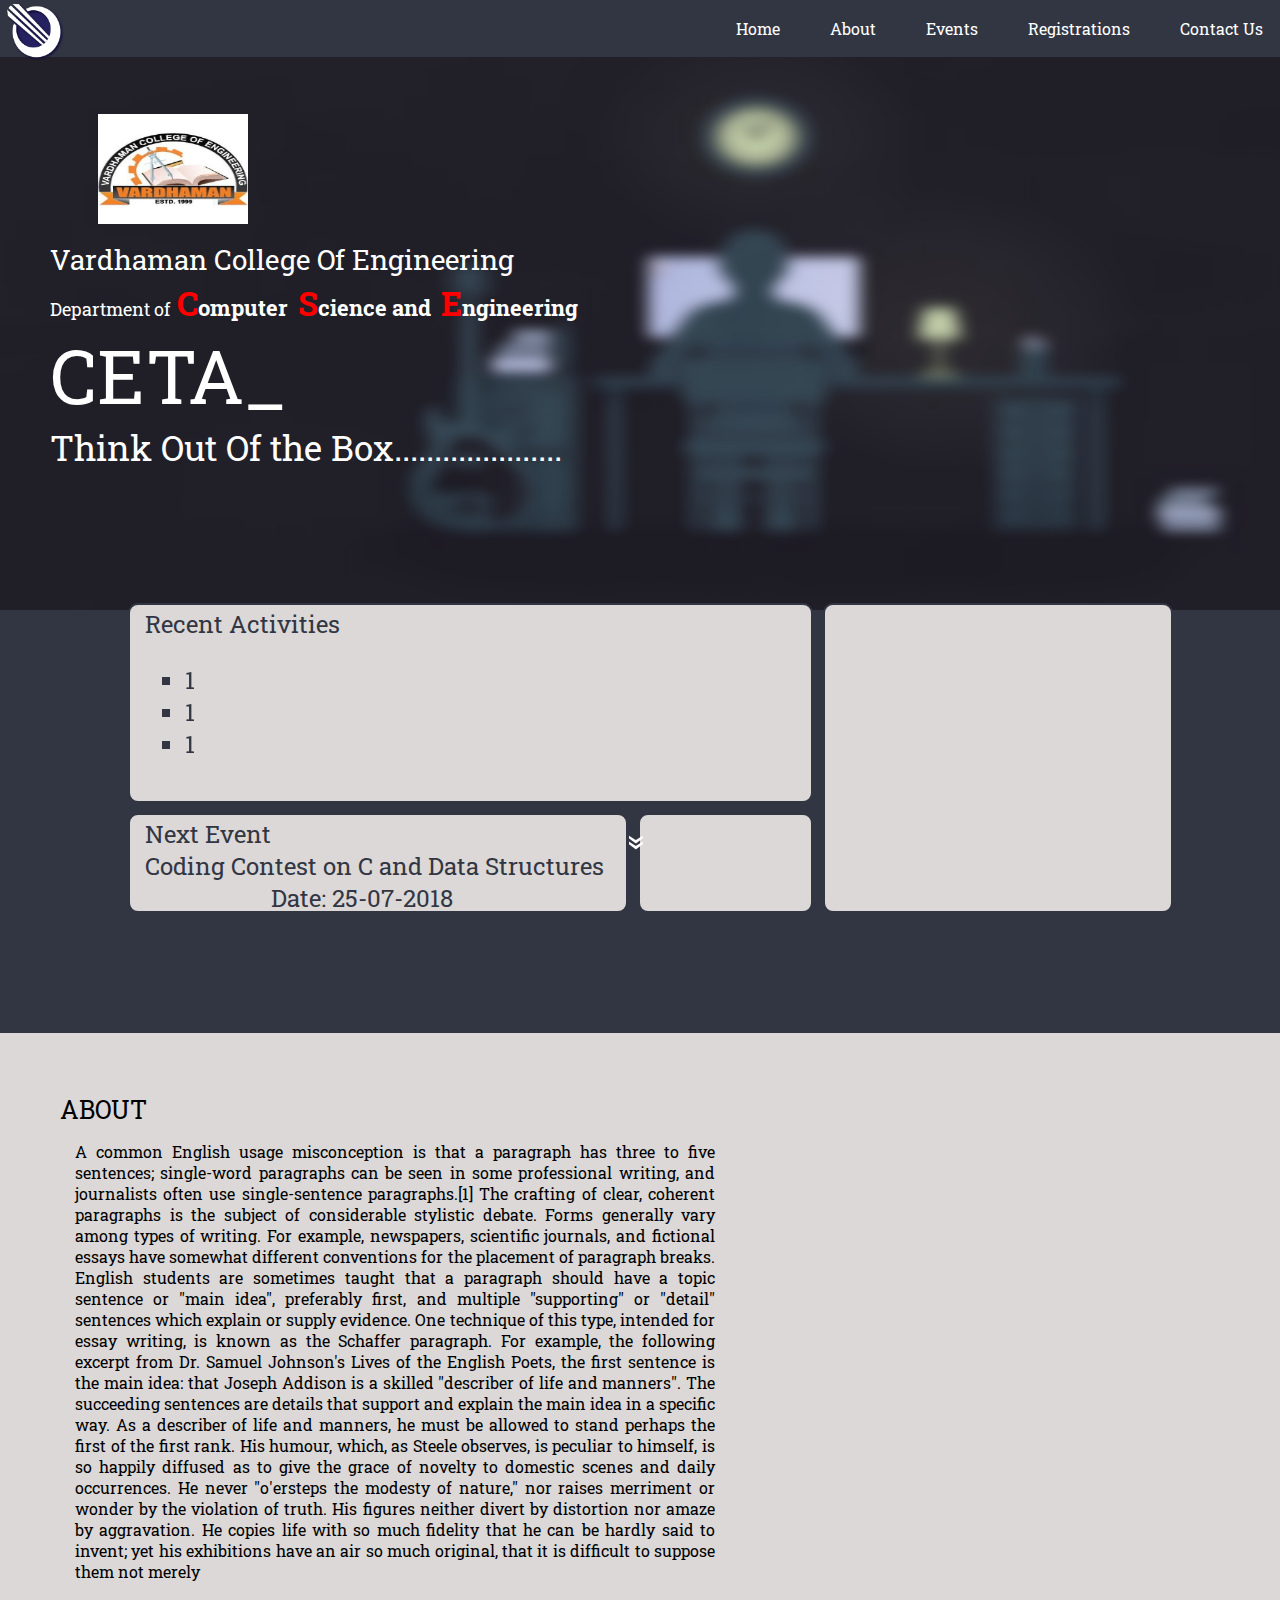
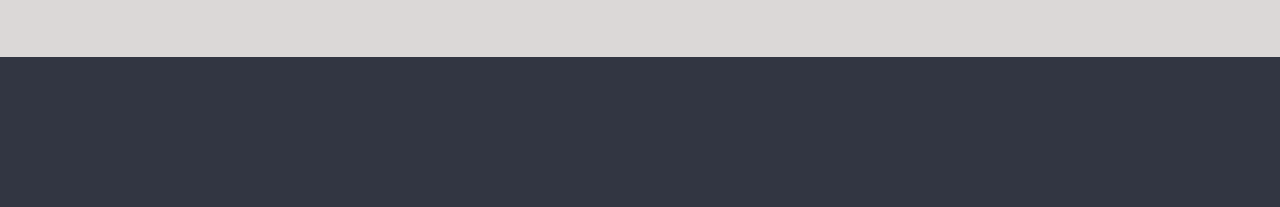
<file: index.html>
<!DOCTYPE html>
<html lang="en">

<head>
    <meta charset="UTF-e8">
    <meta name="viewport" content="width=device-width, initial-scale=1.0">
    <meta http-equiv="X-UA-Compatible" content="ie=edge">
    <link rel="stylesheet" href="homepage.css">
    <link rel="stylesheet" href="common.css">
    <link href="https://fonts.googleapis.com/css?family=Roboto+Slab" rel="stylesheet">
    <title>CETA</title>
</head>

<body>
    <div class="title" id="tit">
        <div class="logo">
            <img class="img-logo" src="img/logo.png" alt="">
        </div>
        <nav>
            <a href="index.html">Home</a>
            <a href="#abt">About</a>
            <a href="events.html">Events</a>
            <a href="registration.html">Registrations</a>
            <a href="contactus.html">Contact Us</a>
        </nav>
    </div>
    <div class="mainhed">
        <img class="clg-logo" src="img/vardhaman.png" alt="" srcset=""> <br>
        <span class="dept">
        <span class="clg"> Vardhaman College Of Engineering <br> </span>
        <font size=4>Department of </font>
        <span class="cse"> Computer </span>
        <span class="cse">Science and</span>
        <span class="cse">Engineering</span> <br>
        <span class="ceta">  CETA<span class="underscore">_</span></span>
        </span>
        <p class="caption">Think Out Of the Box.....................</p>
    </div>
    <p class="arrow">&#187</p>
    <div class="container">
        <div class="box a">Recent Activities
            <ul class="acts">
                <li class="actlist">1</li>
                <li class="actlist">1</li>
                <li class="actlist">1</li>
            </ul>
        </div>
        <div class="box b">

        </div>
        <div class="box c">Next Event
            <br>Coding Contest on C and Data Structures <br> &emsp;&emsp;&emsp;&emsp;&emsp; Date: 25-07-2018
        </div>
        <div class="box d"> </div>
    </div>


    <div class="abt" id="abt">
        <span class="sidehed">ABOUT</span> <br>
        <div class="abtmatter"> A common English usage misconception is that a paragraph has three to five sentences; single-word paragraphs can be seen in some professional writing, and journalists often use single-sentence paragraphs.[1] The crafting of clear, coherent paragraphs
            is the subject of considerable stylistic debate. Forms generally vary among types of writing. For example, newspapers, scientific journals, and fictional essays have somewhat different conventions for the placement of paragraph breaks. English
            students are sometimes taught that a paragraph should have a topic sentence or "main idea", preferably first, and multiple "supporting" or "detail" sentences which explain or supply evidence. One technique of this type, intended for essay
            writing, is known as the Schaffer paragraph. For example, the following excerpt from Dr. Samuel Johnson's Lives of the English Poets, the first sentence is the main idea: that Joseph Addison is a skilled "describer of life and manners". The
            succeeding sentences are details that support and explain the main idea in a specific way. As a describer of life and manners, he must be allowed to stand perhaps the first of the first rank. His humour, which, as Steele observes, is peculiar
            to himself, is so happily diffused as to give the grace of novelty to domestic scenes and daily occurrences. He never "o'ersteps the modesty of nature," nor raises merriment or wonder by the violation of truth. His figures neither divert by
            distortion nor amaze by aggravation. He copies life with so much fidelity that he can be hardly said to invent; yet his exhibitions have an air so much original, that it is difficult to suppose them not merely
        </div>
    </div>
    <div class="copyrites">

    </div>

</body>

</html>
</file>
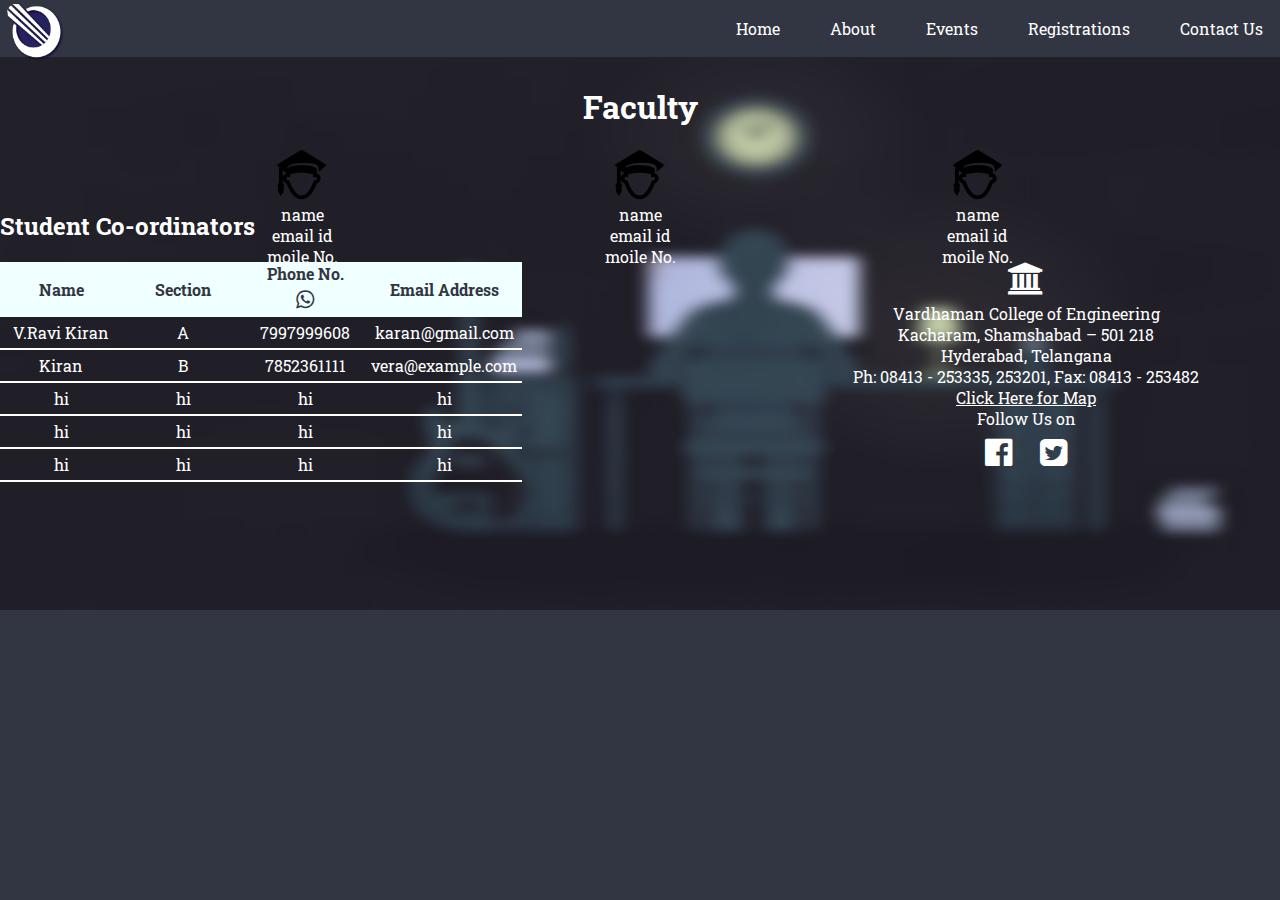
<file: contactus.html>
<!DOCTYPE html>
<html lang="en">

<head>
    <meta charset="UTF-8">
    <meta name="viewport" content="width=device-width, initial-scale=1.0">
    <meta http-equiv="X-UA-Compatible" content="ie=edge">
    <link href=" https://fonts.googleapis.com/css?family=Roboto+Slab " rel="stylesheet ">
    <link rel="stylesheet" href="https://maxcdn.bootstrapcdn.com/font-awesome/4.4.0/css/font-awesome.min.css">
    <link rel="stylesheet" href="common.css">
    <link rel="stylesheet" href="contactus.css">
    <title>Document</title>
</head>

<body>
    <div class="title" id="tit">
        <div class="logo">
            <img class="img-logo" src="img/logo.png" alt="">
        </div>
        <nav>
            <a href="index.html">Home</a>
            <a href="#abt">About</a>
            <a href="">Events</a>
            <a href="registration.html">Registrations</a>
            <a href="login.html">Contact Us</a>
        </nav>
    </div>
    <div class="container">
        <div class="fac-det">
            <h1 class="fac">Faculty</h1>

            <div class="faculty">

                <div class="imgs">
                    <img src="img/student.png" alt=""> <br> name <br> email id <br>moile No.
                </div>
                <div class="imgs">
                    <img src="img/student.png" alt=""> <br> name <br> email id <br>moile No.
                </div>
                <div class="imgs">
                    <img src="img/student.png" alt=""> <br> name <br> email id <br>moile No.
                </div>

            </div>

        </div>
        <div class="stu-det">
            <h2>Student Co-ordinators</h2>
            <table class="student" color="red">
                <tr>
                    <th>Name</th>
                    <th>Section</th>
                    <th valign="center">Phone No. <i class="fa fa-whatsapp fa-lg"></i></th>
                    <th>Email Address</th>
                </tr>
                <tr>
                    <td>V.Ravi Kiran</td>
                    <td>A</td>
                    <td>7997999608</td>
                    <td>karan@gmail.com</td>
                </tr>
                <tr>
                    <td>Kiran</td>
                    <td>B</td>
                    <td>7852361111</td>
                    <td>vera@example.com</td>
                </tr>
                <tr>
                    <td>hi</td>
                    <td>hi</td>
                    <td>hi</td>
                    <td>hi</td>
                </tr>
                <tr>
                    <td>hi</td>
                    <td>hi</td>
                    <td>hi</td>
                    <td>hi</td>
                </tr>
                <tr>
                    <td>hi</td>
                    <td>hi</td>
                    <td>hi</td>
                    <td>hi</td>
                </tr>

            </table>


        </div>
        <div class="clg-det">
            <i class="fa fa-university fa-2x" aria-hidden="true"></i> <br> Vardhaman College of Engineering <br> Kacharam, Shamshabad – 501 218 <br> Hyderabad, Telangana <br> Ph: 08413 - 253335, 253201, Fax: 08413 - 253482 <br>
            <u><a href="https://www.google.co.in/maps/place/Vardhaman+College+of+Engineering/@17.2547206,78.3043279,17z/data=!3m1!4b1!4m5!3m4!1s0x3bcb90c8da620f9d:0x19d0d79257022687!8m2!3d17.2547155!4d78.3065166?hl=en">Click Here for Map</a></u> <br>            Follow Us on <br>
            <a href="https://www.facebook.com/"><i class="fa fa-facebook-official fa-2x" aria-hidden="true"></i></a>
            <a href="https://twitter.com/"><i class="fa fa-twitter-square fa-2x" aria-hidden="true"></i></a>

        </div>
    </div>

</body>

</html>
</file>
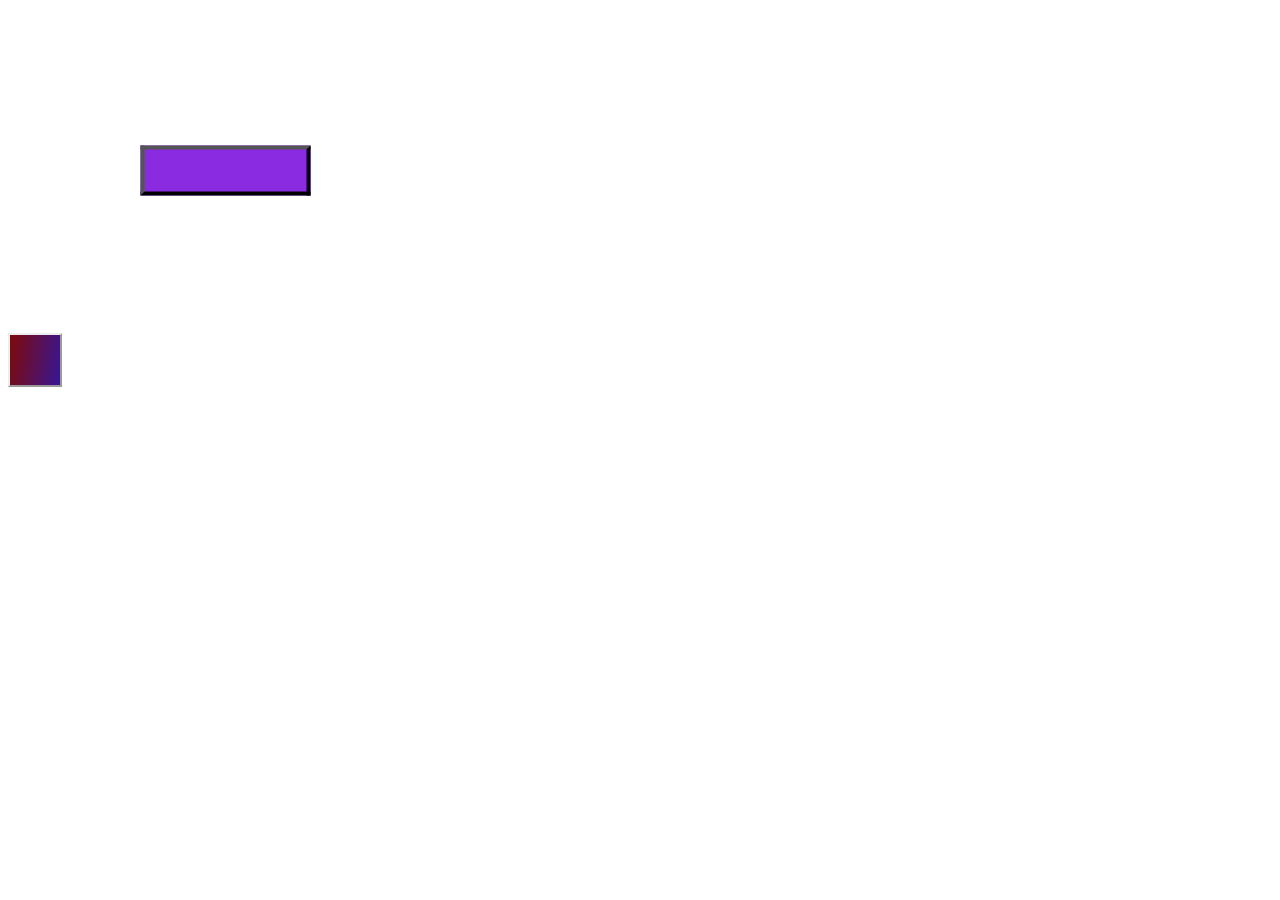
<file: demo.html>
<!DOCTYPE html>
<html lang="en">

<head>
    <meta charset="UTF-8">
    <meta name="viewport" content="width=device-width, initial-scale=1.0">
    <meta http-equiv="X-UA-Compatible" content="ie=edge">
    <title>Document</title>
</head>
<style>
    input[type="button"] {
        width: 85px;
        height: 25px;
        background-color: blueviolet;
        transform: scale(2);
        transition: all 12s;
        margin: 150px 175px;
    }
    
    input[type="button"]:focus {
        outline: none;
    }
    
    .bt {
        width: 50px;
        height: 50px;
        border: 2px outset;
        /* transform: scale(3);
        margin: 150px 175px;
        background: linear-gradient(150deg, #ed45ee, #45e1fd); */
        background: linear-gradient(100deg, rgb(126, 10, 10), rgb(54, 22, 150));
        transition: all 2s;
    }
    
    .bt:hover {
        background: radial-gradient(rgb(54, 22, 150), rgb(126, 10, 10));
        width: 150px;
    }
</style>

<body>
    <input type="button" value="">
    <div class="bt">

    </div>
</body>

</html>
</file>
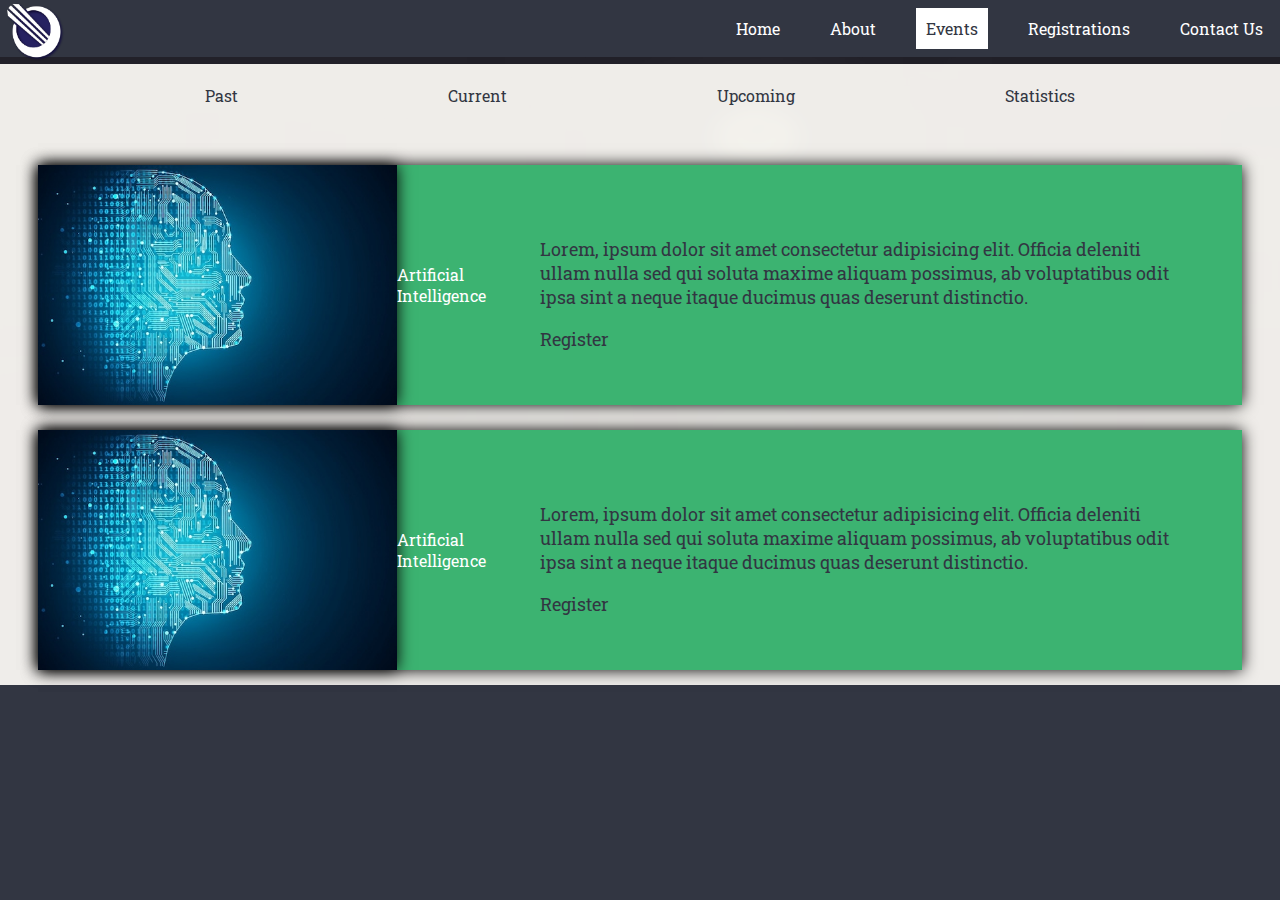
<file: events.html>
<!DOCTYPE html>
<html lang="en">

<head>
    <meta charset="UTF-e8">
    <meta name="viewport" content="width=device-width, initial-scale=1.0">
    <meta http-equiv="X-UA-Compatible" content="ie=edge">
    <link rel="stylesheet" href="events.css">
    <link rel="stylesheet" href="common.css">
    <link href="https://fonts.googleapis.com/css?family=Roboto+Slab" rel="stylesheet">
    <link rel="stylesheet" href="https://maxcdn.bootstrapcdn.com/font-awesome/4.4.0/css/font-awesome.min.css">
    <title>CETA</title>
</head>
<script>
    function readmore() {
        var c = document.getElementById("item1");
        c.style.height = "25em";
        c.style.transition = "height 1s";
        var img = document.getElementById("eve-logo");
        img.style.width = "17%";
        img.style.height = "7em";
        img.style.marginTop = "-20%";
        img.style.transition = "all 1s";
        document.getElementById("rd-mre").value = "COLLAPSE";
    }
</script>


<body>

    <div class="title" id="tit">
        <div class="logo">
            <img class="img-logo" src="img/logo.png" alt="">
        </div>
        <nav>
            <a href="index.html">Home</a>
            <a href="#abt">About</a>
            <a href="" id="eve">Events</a>
            <a href="registration.html">Registrations</a>
            <a href="contactus.html">Contact Us</a>
        </nav>
    </div>

    <div class="cont">
        <div class="eve-select">
            <p class="past">Past</p>
            <p class="current">Current</p>
            <p class="upcoming">Upcoming</p>
            <p class="stats">Statistics </p>
        </div>
        <div class="event-cont">
            <div class="items" id="item1">
                <img src="img/brain.jpg" class="event-img" id="eve-logo">
                <span>Artificial Intelligence</span>
                <div class="event-det">
                    <p class="abt-event">Lorem, ipsum dolor sit amet consectetur adipisicing elit. Officia deleniti ullam nulla sed qui soluta maxime aliquam possimus, ab voluptatibus odit ipsa sint a neque itaque ducimus quas deserunt distinctio. </p>

                    <a href="registration.html">Register</a>
                </div>

            </div>
            <div class="items" id="item1">
                <img src="img/brain.jpg" class="event-img" id="eve-logo">
                <span>Artificial Intelligence</span>
                <div class="event-det">
                    <p class="abt-event">Lorem, ipsum dolor sit amet consectetur adipisicing elit. Officia deleniti ullam nulla sed qui soluta maxime aliquam possimus, ab voluptatibus odit ipsa sint a neque itaque ducimus quas deserunt distinctio. </p>

                    <a href="registration.html">Register</a>
                </div>

            </div>




        </div>
        <i class="fas fa-chart-bar"></i>

</body>

</html>
</file>
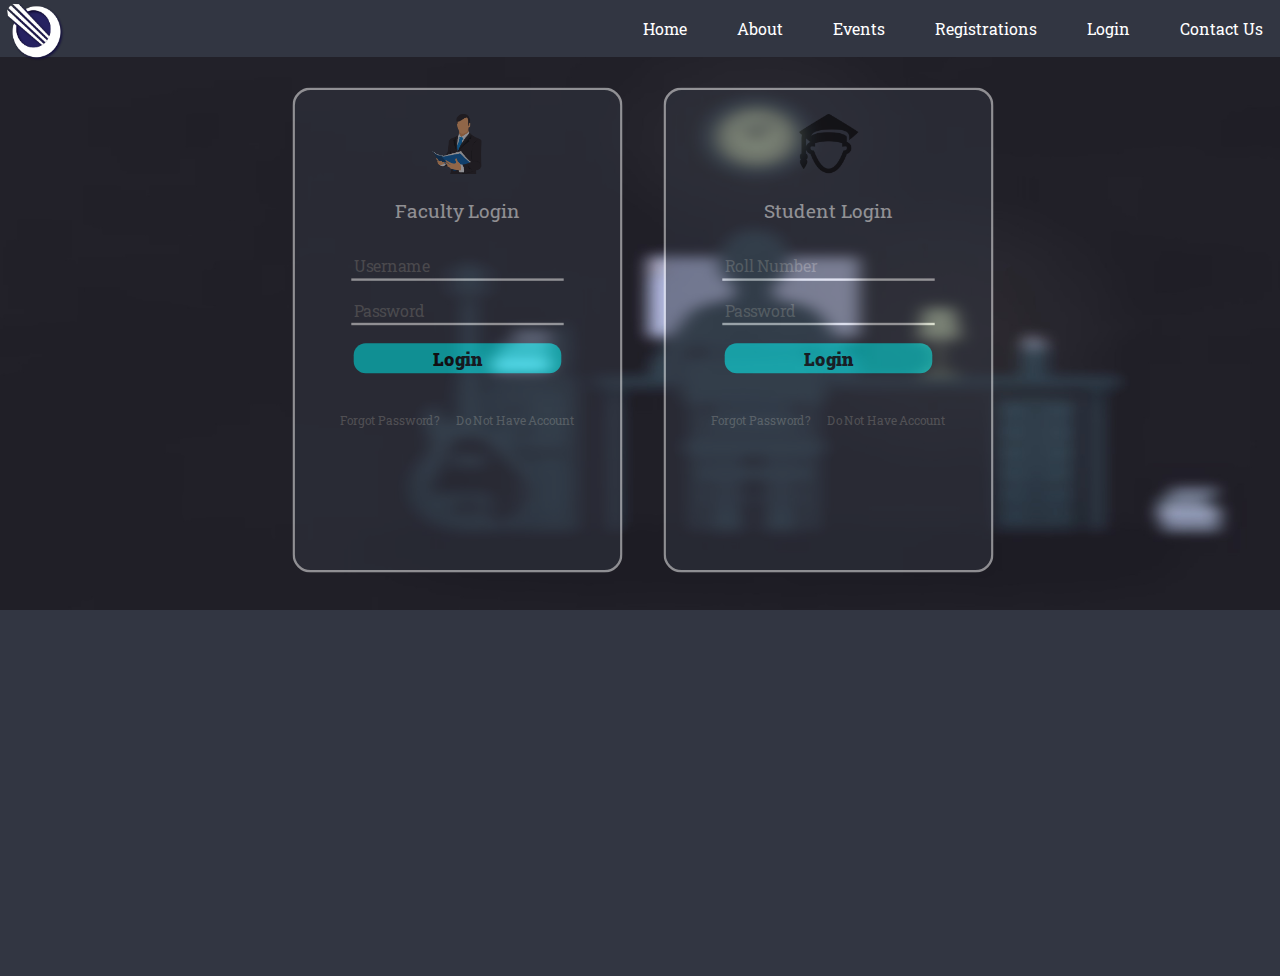
<file: login.html>
<!DOCTYPE html>
<html lang="en">

<head>
    <meta charset="UTF-8">
    <meta name="viewport" content="width=device-width, initial-scale=1.0">
    <meta http-equiv="X-UA-Compatible" content="ie=edge">
    <link rel="stylesheet" href="login.css">
    <link rel="stylesheet" href="common.css">
    <link rel="stylesheet" href="https://maxcdn.bootstrapcdn.com/font-awesome/4.4.0/css/font-awesome.min.css">
    <link href=" https://fonts.googleapis.com/css?family=Roboto+Slab " rel="stylesheet ">
    <title>CETA</title>
</head>
<script>
    function opacity() {
        var ele = document.getElementById("faculty");
        ele.style.opacity = 1;
        ele.style.boxShadow = "0px 0px 5px yellow";
    }

    function out() {
        document.getElementById("faculty").style.opacity = 0.5;
        document.getElementById("faculty").style.boxShadow = "none";
    }

    function opacity1() {
        var ele = document.getElementById("student");
        ele.style.opacity = 1;
        ele.style.boxShadow = "0px 0px 5px yellow";
    }

    function out1() {
        document.getElementById("student").style.opacity = 0.5;
        document.getElementById("student").style.boxShadow = "none";
    }

    function fregister() {
        document.getElementById("student").style.visibility = "hidden";
        var ele = document.getElementById("faculty");
        ele.style.gridColumn = 2;

        ele.innerHTML = "<h3> <i class=\"fa fa-chevron-left\"></i> Register Here </h3>";
        ele.style.height = "45px";
        ele.style.opacity = 1;
        ele.style.transition = "height 0.7s"
        var fele = document.getElementById("fregister");
        fele.style.gridColumn = 1;
        fele.style.gridRow = 1;
        fele.style.visibility = "visible";
        fele.style.opacity = 1;
        fele.style.transition = "all 0.7s";
    }

    function sregister() {
        document.getElementById("faculty").style.visibility = "hidden";
        var ele = document.getElementById("student");
        ele.style.gridColumn = 1;
        ele.style.gridRow = 1;
        ele.innerHTML = "<h2>Register Here <i class=\"fa fa-chevron-right\"></i></h2>";
        ele.style.opacity = 1;
        ele.style.height = "45px";
        ele.style.transition = "height 0.7s"
        var sele = document.getElementById("sregister");
        sele.style.gridColumn = 2;
        sele.style.gridRow = 1;
        sele.style.visibility = "visible";
        sele.style.opacity = 1;
        sele.style.transition = "all 0.7s";
    }
</script>

<body>
    <div class="title" id="tit">
        <div class="logo">
            <img class="img-logo" src="img/logo.png" alt="">
        </div>
        <nav>
            <a href="index.html">Home</a>
            <a href="#abt">About</a>
            <a href="">Events</a>
            <a href="registration.html">Registrations</a>
            <a href="login.html">Login</a>
            <a href="contactus.html">Contact Us</a>
        </nav>
    </div>
    <div class="login">
        <div class="login-cont" id="faculty">
            <form action="get">
                <img src="img/faculty.png" alt="">
                <p class="login-name">Faculty Login</p>
                <input type="text" name="faculty-name" placeholder="Username" id="funame" onfocus="opacity()" onfocusout="out()"> <br>
                <input type="password" name="faculty-password" placeholder="Password" id="fpwd" onfocus="opacity()"> <br>
                <input type="submit" value="Login"> <br> <br>
                <span><a href=""> Forgot Password?</a></span>
                <span><a id="fdnha" onclick="fregister()" >Do Not Have Account</a></span>

            </form>
        </div>
        <div class="login-cont" id="student">
            <form action="get">
                <img src="img/student.png" alt="">
                <p class="login-name">Student Login</p>
                <input type="text" name="stu-rno" placeholder="Roll Number" onfocus="opacity1()" onfocusout="out1()"> <br>
                <input type="password" name="stu-pwd" placeholder="Password" onfocus="opacity1()"> <br>
                <input type="submit" value="Login"> <br> <br>
                <span><a href=""> Forgot Password?</a></span>
                <span><a id="sdnha" onclick="sregister()">Do Not Have Account</a></span>
            </form>
        </div>
        <div class="login-cont c" id="fregister">
            <form action="login.php" method="POST">
                <input type="text" name="fname" id="" placeholder="Name" required> <br> <input type="text" name="fid" id="" placeholder="Faculty Id" required> <br> <input type="password" name="fpwd" id="" placeholder="Password" required> <br>
                <input type="password" id="" placeholder="Confirm-Password" required> <br> Gender:<input type="radio" name="gender" id=""> Male
                <input type="radio" name="gender" id=""> Female <br> <input type="email" name="femail" id="" placeholder="Email"> <br> <input type="number" name="fmobile" id="" placeholder="Mobile No."> <br>
                <select name="fdesignition" id="">
                    <option value="">--Designition--</option>
                    <option value="prof">Professor</option>
                    <option value="assoc.prof">Associate Professor</option>
                    <option value="asst.prof">Assistant Professor</option>
                </select>
                <input type="submit" value="Register">

            </form>
        </div>
        <div class="login-cont c" id="sregister">
            <form action="ss" method="POST">
                <input type="text" name="" id="" placeholder="Name" required> <br> <input type="text" name="" id="" placeholder="Roll Number" required> <br> <input type="password" name="" id="" placeholder="Password" required> <br>
                <input type="password" name="" id="" placeholder="Confirm-Password" required> <br> Gender:<input type="radio" name="gender" id=""> Male
                <input type="radio" name="gender" id=""> Female <br> <input type="email" name="" id="" placeholder="Email"> <br> <input type="number" name="" id="" placeholder="Mobile No."> <br>
                <select name="" id="">
                    <option value="">--Section--</option>
                    <option value="">A</option>
                    <option value="">B</option>
                    <option value="">C</option>
                    <option value="">D</option>
                </select>
                <input type="submit" value="Register">

            </form>
        </div>
    </div>
</body>
</file>
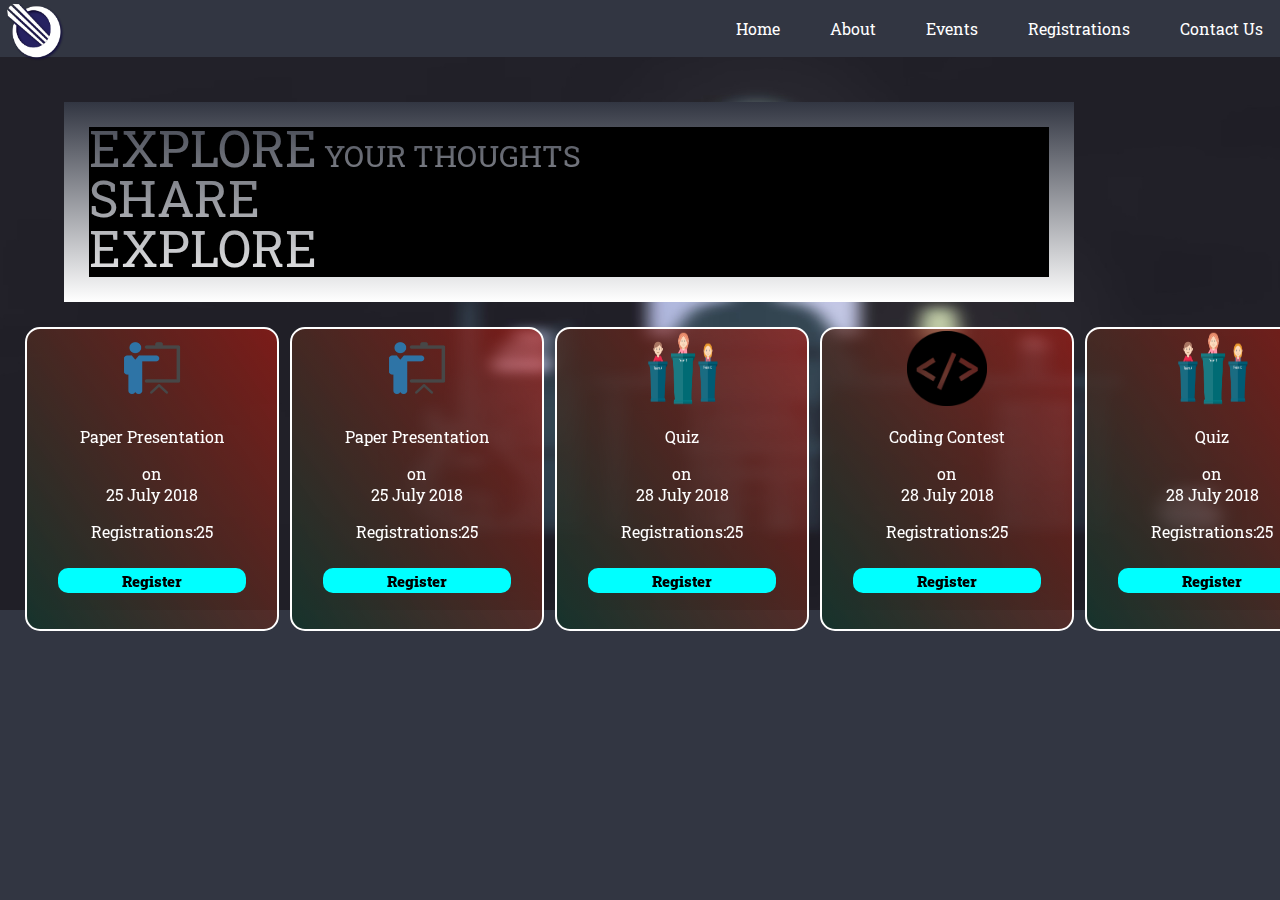
<file: registration.html>
<!DOCTYPE html>
<html lang="en">

<head>
    <meta charset="UTF-8">
    <meta name="viewport" content="width=device-width, initial-scale=1.0">
    <meta http-equiv="X-UA-Compatible" content="ie=edge">
    <link rel="stylesheet" href="regsitration.css">
    <link rel="stylesheet" href="common.css">
    <link href="https://fonts.googleapis.com/css?family=Roboto+Slab" rel="stylesheet">
    <title>CETA</title>
</head>
<script>
    function boxflipeve1() {
        var obj = document.getElementById("boxflip1");
        obj.style.transform = "rotateY(180deg)";
    }

    function boxflipeve2() {
        var obj = document.getElementById("boxflip2");
        obj.style.transform = "rotateY(180deg)";
    }

    function boxflipeve3() {
        var obj = document.getElementById("boxflip3");
        obj.style.transform = "rotateY(180deg)";
    }

    function boxflipeve4() {
        var obj = document.getElementById("boxflip4");
        obj.style.transform = "rotateY(180deg)";
    }

    function boxflipeve5() {
        var obj = document.getElementById("boxflip5");
        obj.style.transform = "rotateY(180deg)";
    }
</script>

<body>
    <div class="title">
        <div class="logo">
            <img class="img-logo" src="img/logo.png" alt="">
        </div>
        <nav>
            <a href="index.html">Home</a>
            <a href="#abt">About</a>
            <a href="">Events</a>
            <a href="registration.html">Registrations</a>
            <a href="contactus.html">Contact Us</a>
        </nav>
    </div>
    <div class="register">
        <div class="idea">
            <span class="exp">explore</span> <span class="msg" id="msg1">your thoughts</span><br>
            <span class="exp">Share</span> <span class="msg" id="msg2">your views</span><br>
            <span class="exp">explore</span> <span class="msg" id="msg3">your thoughts</span>
        </div>
    </div>

    <div class="cont">
        <div class="BOX" id="boxflip1">
            <div class="front">
                <img src="img/ppt.png" alt="">
                <p>Paper Presentation</p>
                <p>on <br> 25 July 2018</p>
                <p>Registrations:25</p>
                <input type="submit" value="Register" onclick="boxflipeve1()">

            </div>
            <div class="back">
                <form action="£.php" method="get">
                    Name <br>
                    <input type="text" name="name" id=""> <br> Roll Number <br>
                    <input type="text"> <br> Topic <br>
                    <select name="Topics" id="">
                                    <option value="eve1">--Select One--</option>
                                    <option value="eve1">Topic 1</option>
                                    <option value="eve2">Topic 2</option>
                                    <option value="eve3">Topic 3</option>
                                    <option value="eve4">Topic 4</option>
                                    <option value="eve5">Topic 5</option>
                                </select>
                    <input type="submit" value="Submit">

                </form>

            </div>
        </div>
        <div class="BOX" id="boxflip2">
            <div class="front">
                <img src="img/ppt.png" alt="">
                <p>Paper Presentation</p>
                <p>on <br> 25 July 2018</p>
                <p>Registrations:25</p>
                <input type="submit" value="Register" onclick="boxflipeve2()">

            </div>
            <div class="back">
                <form action="£.php" method="get">
                    Name <br>
                    <input type="text" name="name" id=""> <br> Roll Number <br>
                    <input type="text"> <br> Select Topic <br>
                    <select name="Topics" id="">
                                    <option value="eve1">--Select One--</option>
                                    <option value="eve1">Topic 1</option>
                                    <option value="eve2">Topic 2</option>
                                    <option value="eve3">Topic 3</option>
                                    <option value="eve4">Topic 4</option>
                                    <option value="eve5">Topic 5</option>
                                </select>
                    <input type="submit" value="Submit">

                </form>

            </div>
        </div>
        <div class="BOX" id="boxflip3">
            <div class="front">
                <img src="img/quiz.png" alt="">
                <p>Quiz</p>
                <p>on <br> 28 July 2018</p>
                <p>Registrations:25</p>
                <input type="submit" value="Register" onclick="boxflipeve3()">

            </div>
            <div class="back">
                <form action="£.php" method="get">
                    Name <br>
                    <input type="text" name="name" id=""> <br> Roll Number <br>
                    <input type="text"> <br> Select Topic <br>
                    <select name="Topics" id="">
                                    <option value="eve1">--Select One--</option>
                                    <option value="eve1">Topic 1</option>
                                    <option value="eve2">Topic 2</option>
                                    <option value="eve3">Topic 3</option>
                                    <option value="eve4">Topic 4</option>
                                    <option value="eve5">Topic 5</option>
                                </select>
                    <input type="submit" value="Submit">

                </form>

            </div>
        </div>
        <div class="BOX" id="boxflip4">
            <div class="front">
                <img src="img/code.png" alt="">
                <p>Coding Contest</p>
                <p>on <br> 28 July 2018</p>
                <p>Registrations:25</p>
                <input type="submit" value="Register" onclick="boxflipeve4()">

            </div>
            <div class="back">
                <form action="£.php" method="get">
                    Name <br>
                    <input type="text" name="name" id=""> <br> Roll Number <br>
                    <input type="text"> <br> Select Topic <br>
                    <select name="Topics" id="">
                                    <option value="eve1">--Select One--</option>
                                    <option value="eve1">Topic 1</option>
                                    <option value="eve2">Topic 2</option>
                                    <option value="eve3">Topic 3</option>
                                    <option value="eve4">Topic 4</option>
                                    <option value="eve5">Topic 5</option>
                                </select>
                    <input type="submit" value="Submit">

                </form>

            </div>
        </div>
        <div class="BOX" id="boxflip5">
            <div class="front">
                <img src="img/quiz.png" alt="">
                <p>Quiz</p>
                <p>on <br> 28 July 2018</p>
                <p>Registrations:25</p>
                <input type="submit" value="Register" onclick="boxflipeve5()">

            </div>
            <div class="back">
                <form action="£.php" method="get">
                    Name <br>
                    <input type="text" name="name" id=""> <br> Roll Number <br>
                    <input type="text"> <br> Select Topic <br>
                    <select name="Topics" id="">
                                    <option value="eve1">--Select One--</option>
                                    <option value="eve1">Topic 1</option>
                                    <option value="eve2">Topic 2</option>
                                    <option value="eve3">Topic 3</option>
                                    <option value="eve4">Topic 4</option>
                                    <option value="eve5">Topic 5</option>
                                </select>
                    <input type="submit" value="Submit">

                </form>

            </div>
        </div>
    </div>




</body>

</html>
</file>
<file: homepage.css>
.img-logo {
     width: 30px;
     height: 30px;
     position: relative;
     margin: 2px 5px;
 }
 
 .clg-logo {
     width: 150px;
     height: 110px;
     margin-left: 9%;
 }
 
 .dept {
     padding: 0px;
     font-size: 21px;
 }
 
 .clg {
     font-size: 28px;
     padding: 0px;
 }
 
 .ceta {
     font-size: 75px;
 }
 
 .underscore {
     animation: blink-animation 1s infinite;
     -webkit-animation: blink-animation 1s steps(5, start) infinite;
 }
 
 @keyframes blink-animation {
     to {
         visibility: hidden;
     }
 }
 
 @keyframes text-animate {
     from {
         width: 0%;
     }
     to {
         width: 100%;
     }
 }
 
 .caption {
     margin-top: 0px;
     animation: text-animate 5s 1;
     overflow: hidden;
     white-space: nowrap;
 }
 
 .arrow {
     position: absolute;
     bottom: 0px;
     text-align: center;
     font-size: 35px;
     width: 100%;
     transform: rotate(90deg);
     animation: arrow-animate 1s infinite;
 }
 
 @keyframes arrow-animate {
     0% {
         bottom: 0px;
     }
     50% {
         bottom: 7px;
     }
     100% {
         bottom: 0px;
     }
 }
 
 .dept {
     font-size: 15px;
 }
 
 .mainhed {
     font-size: 35px;
     padding: 50px;
     display: inline-block;
     margin-top: 5%;
 }
 
 .cse {
     font-weight: bolder;
     padding: 0px;
     display: inline-block;
     margin: 0px 3px;
     font-size: 22px;
 }
 
 .cse::first-letter {
     font-size: 150%;
     color: red;
 }
 
 .container {
     display: grid;
     grid-gap: 10px;
     grid-template-columns: 500px 175px 350px;
     grid-template-rows: 200px 100px 100px;
     color: #444;
     padding: 10px;
     margin-top: 3%;
     width: 100%;
     padding-left: 10%;
 }
 
 .box {
     background-color: #DBD8D7;
     color: #323642;
     border-radius: 10px;
     padding: 15px;
     padding-top: 3px;
     font-size: 150%;
     border: 2px solid;
 }
 
 .a {
     grid-column: 1 / 3;
     grid-row: 1;
 }
 
 .b {
     grid-column: 3;
     grid-row: 1 / 3;
 }
 
 .acts {
     position: relative;
     text-align: left;
     list-style-type: square;
 }
 
 .sidehed {
     font-size: 25px;
     clear: right;
     /* margin-left: 20px; */
 }
 
 .abt {
     background-color: #DBD8D7;
     padding: 60px 0px 60px 60px;
     color: black;
     width: 100%;
     text-align: justify;
 }
 
 .abtmatter {
     width: 50%;
     padding: 15px;
 }
 
 .copyrites {
     width: 100%;
     height: 150px;
     background-color: #323642;
 }
 
 @media only screen and (max-width:640px) {
     .mainhed {
         width: 15em;
         top: 3em;
     }
 }
</file>
<file: common.css>
* {
    font-family: 'Roboto Slab', serif;
}

html {
    margin: 0;
    padding: 0;
    width: 100%;
}

img {
    max-width: 100%;
}

.logo {
    position: absolute;
}

.img-logo {
    width: 60px;
    height: 60px;
    margin: 2px 5px;
}

body {
    color: white;
    background-color: #323642;
    margin: 0px;
    padding: 0px;
    width: 100%;
    height: 100%;
    background-image: url('img/wallpaper.jpg');
    background-repeat: no-repeat;
    background-size: 1500px 610px;
    background-attachment: fixed;
}

a {
    text-decoration: none;
    color: inherit;
    text-align: right;
}

nav a:hover {
    text-decoration: underline;
    background-color: azure;
    color: #323642;
}

nav {
    background-color: rgba(50, 54, 66, 1);
    display: flex;
    flex-direction: row;
    justify-content: flex-end;
    flex-wrap: wrap;
    width: 100%;
    padding: 8px;
}

nav a {
    margin: 0px 15px;
    color: #fff;
    padding: 10px;
}

@media only screen and (max-width:640px) {
    nav {
        flex-direction: column;
        justify-content: center;
        align-items: center;
    }
}

.title {
    position: fixed;
    width: 100%;
    top: 0%;
}

input,
select {
    margin-top: 10px;
    margin-bottom: 5px;
}

input[type='text'],
input[type='password'],
input[type='number'],
input[type='email'] {
    border: none;
    background: none;
    border-bottom: 2px solid;
    color: white;
    width: 75%;
    min-width: 25%;
    font-family: 'Roboto Slab', serif;
}

input[type='text'],
input[type='password'],
input[type='number'],
input[type='email'] {
    background: none;
    outline: none;
}

input[type='submit'] {
    background: none;
    border-radius: 10px;
    width: 175px;
    height: 25px;
    border: none;
    font-size: 15px;
    font-weight: 1000;
    background-color: aqua;
    width: 75%;
    min-width: 48px;
}

input[type='submit']:focus {
    outline: none;
}

select {
    width: 75%;
    background: none;
    border: none;
    color: white;
    font-size: 15px;
}

select:focus {
    outline: none;
}

option {
    background-color: #323642;
    text-align: center;
}
</file>
<file: contactus.css>
img {
            width: 50px;
            height: 50px;
        }
        
        .title {
            background: #323642;
            position: fixed;
            text-align: right;
            width: 100%;
        }
        
        table {
            border-collapse: collapse;
            display: inline;
        }
        
        th {
            color: #323642;
            background-color: azure;
        }
        
        td,
        tr {
            text-align: center;
            padding: 5px;
            width: 7em;
        }
        
        td {
            border-bottom: 2px solid;
        }
        
        tr:hover {
            background-color: rgba(211, 211, 211, 0.3);
        }
        
        .container {
            display: grid;
            margin-top: 5%;
            grid-template-rows: repeat(2, 25%);
            grid-template-columns: repeat(2, 25%);
        }
        
        .fac-det {
            grid-area: 1/1/1/span 4;
            text-align: center;
        }
        
        .stu-det {
            grid-column: 1/span 3;
        }
        
        .clg-det {
            background-color: none;
            text-align: center;
            padding: 15px;
            margin-top: 50px;
        }
        
        .fac {
            align-self: center;
        }
        
        .faculty {
            display: flex;
            flex-direction: row;
            align-self: center;
            justify-content: space-evenly;
        }
        
        i {
            font-size: 150px;
            margin: 8px 12px;
        }
        
        .fa-facebook-official:hover {
            color: #3B5998;
        }
        
        .fa-twitter-square:hover {
            color: #1DA1F2;
        }
</file>
<file: events.css>
.cont {
     margin-top: 5%;
     background: #f5f3eff8;
 }
 
 #eve {
     background-color: #fff;
     color: #323642;
 }
 
 .event-cont {
     display: grid;
     grid-template-rows: repeat(auto-fill, minmax(250px, 1fr));
     grid-row-gap: 15px;
     margin: 3%;
     padding-bottom: 15px;
 }
 
 .items {
     display: flex;
     flex-direction: row;
     align-items: center;
     height: 15em;
     background-color: mediumseagreen;
     box-shadow: 0px 0px 15px black;
 }
 
 .event-img {
     height: 15em;
     width: 39%;
     transition: all 0.2s;
     box-shadow: 0px 0px 15px black;
 }
 
 .event-det {
     width: 100%;
     padding: 3em;
     color: #323642;
     font-size: 18px;
 }
 
 .event-det img {
     width: 50px;
     height: 50px;
 }
 
 .eve-select {
     display: flex;
     flex-direction: row;
     justify-content: space-evenly;
     color: #323642;
 }
 
 .eve-select p {
     padding: 5px;
 }
 
 .eve-select p:hover {
     background-color: #323642;
     color: #FFF;
 }
 
 .fas {
     color: #323642;
 }
</file>
<file: login.css>
#login {
            background-color: #fff;
            color: #323642;
        }
        
        .title {
            background: #323642;
            position: fixed;
            width: 100%;
            top: 0.5%;
        }
        
        img {
            width: 50px;
            height: 50px;
        }
        
        .login {
            display: grid;
            grid-template-columns: repeat(3, 275px);
            grid-column-gap: 10%;
            padding-left: 25%;
            padding-top: 10%;
        }
        
        .login-cont {
            border: 2px solid;
            border-radius: 15px;
            background-color: #323642;
            padding: 20px;
            text-align: center;
            opacity: .5;
            height: 360px;
            transform: scale(1.2);
        }
        
        .login-cont:hover {
            opacity: 1;
        }
        
        span {
            padding: 5px;
            color: gray;
            font-size: 10px;
        }
        
        span:hover {
            color: #fff;
        }
        
        .c {
            visibility: hidden;
        }
        
        #sdnha,
        #fdnha {
            cursor: pointer;
</file>
<file: regsitration.css>
#reg {
    background-color: #fff;
    color: #323642;
}

body {
    margin: 0px;
    padding: 0px;
}

select {
    width: 65%;
    background: none;
    border: none;
    color: white;
    font-size: 15px;
}

select:focus {
    outline: none;
}

option {
    background-color: #323642;
    text-align: center;
}

.title {
    background: #323642;
    position: fixed;
    width: 100%;
    top: 0%;
}

.register {
    margin-top: 8%;
    text-align: justify;
    padding: 25px;
    width: 75%;
    background: linear-gradient(0deg, #fff, #323642);
    margin-left: 5%;
}

img {
    width: 80px;
    height: 75px;
    margin-top: 2px;
}

.cont {
    -webkit-perspective: 1000px;
    float: left;
    display: grid;
    grid-template-columns: repeat(5, 250px);
    grid-column-gap: 15px;
    grid-row-gap: 35px;
    padding: 25px;
}

.BOX {
    height: 300px;
    width: 250px;
    border: 2px solid #fff;
    background: linear-gradient(235deg, rgba(215, 25, 11, 0.5), rgba(22, 51, 44, 1));
    transition: all 0.6s ease;
    transform-style: preserve-3d;
    border-radius: 15px;
}

.front,
.back {
    backface-visibility: hidden;
    text-align: center;
}

.back {
    margin-top: -215px;
    transform: rotateY(180deg);
}

.idea {
    font-size: 30px;
    text-transform: uppercase;
    mix-blend-mode: multiply;
    background: black;
    color: white;
    line-height: 42px;
}

.exp {
    font-size: 50px;
    /* background: #000; */
}

.msg {
    overflow: hidden;
    white-space: nowrap;
}

#msg1 {
    animation: text-animate 1s 1;
}

#msg2 {
    animation: text-animate 1.5s 1 1s both;
    visibility: hidden;
}

#msg3 {
    animation: text-animate 1.5s 1 2s both;
    visibility: hidden;
}

@keyframes text-animate {
    from {
        margin-left: -200px;
        opacity: 0.5;
    }
    to {
        margin-left: 0px;
        opacity: 1;
        visibility: visible;
    }
}
</file>
